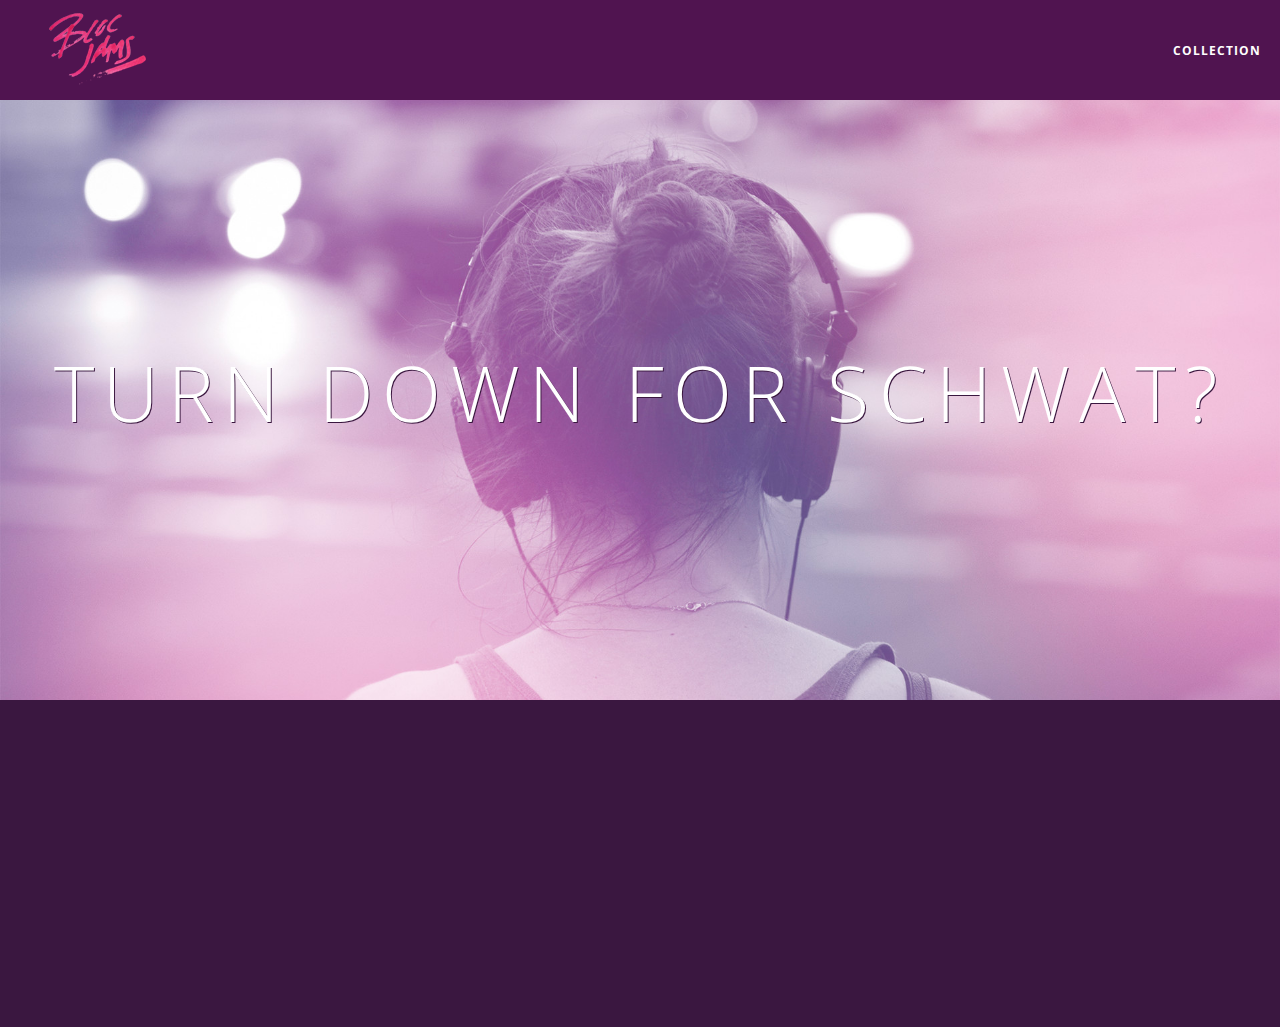
<file: index.html>
<!DOCTYPE html>
<html>
	<head>
		<title>Bloc Jams</title>
		<meta name="viewport" content="width=device-width, initial-scale=1">
		<link rel="stylesheet" type="text/css" href="http://fonts.googleapis.com/css?family=Open+Sans:400,800,600,700,300">
		<link rel="stylesheet" type="text/css" href="http://code.ionicframework.com/ionicons/2.0.1/css/ionicons.min.css">
		<link rel="stylesheet" type="text/css" href="styles/normalize.css">
		<link rel="stylesheet" type="text/css" href="styles/main.css">
		<link rel="stylesheet" type="text/css" href="styles/landing.css">
	</head>
	<body class="landing">
		<nav class="navbar">
			<a href="index.html" class="logo">
				<img src="assets/images/bloc_jams_logo.png" alt="bloc jams logo">
			</a>
			<div class="links-container">
				<a href="collection.html" class="navbar-link">collection</a>
			</div>
		</nav>
		<section class="hero-content">	
			<h1 class="hero-title">Turn down for schwat?</h1>
		</section>
		<main class="selling-points container clearfix">
			<section class="point column third">
				<span class="ion-music-note"></span>
				<h5 class="point-title">Choose your music</h5>
				<p class="point-description">The world is full of it! Choose your own!</p>
			</section>
			<section class="point column third">
				<span class="ion-radio-waves"></span>
				<h5 class="point-title">Unlimited, Streaming, Ad-free</h5>
				<p class="point-description">No arbitrary limits or distraction</p>
			</section>
			<section class="point column third">
				<span class="ion-iphone"></span>
				<h5 class="point-title">Mobile enabled</h5>
				<p class="point-description">Listen on the go!</p>
			</section>
		</main>
		<script src="https://code.jquery.com/jquery-2.1.3.min.js"></script>
		<script src="scripts/utilities.js"></script>
		<script src="scripts/landing.js"></script>
	</body>
</html>
</file>
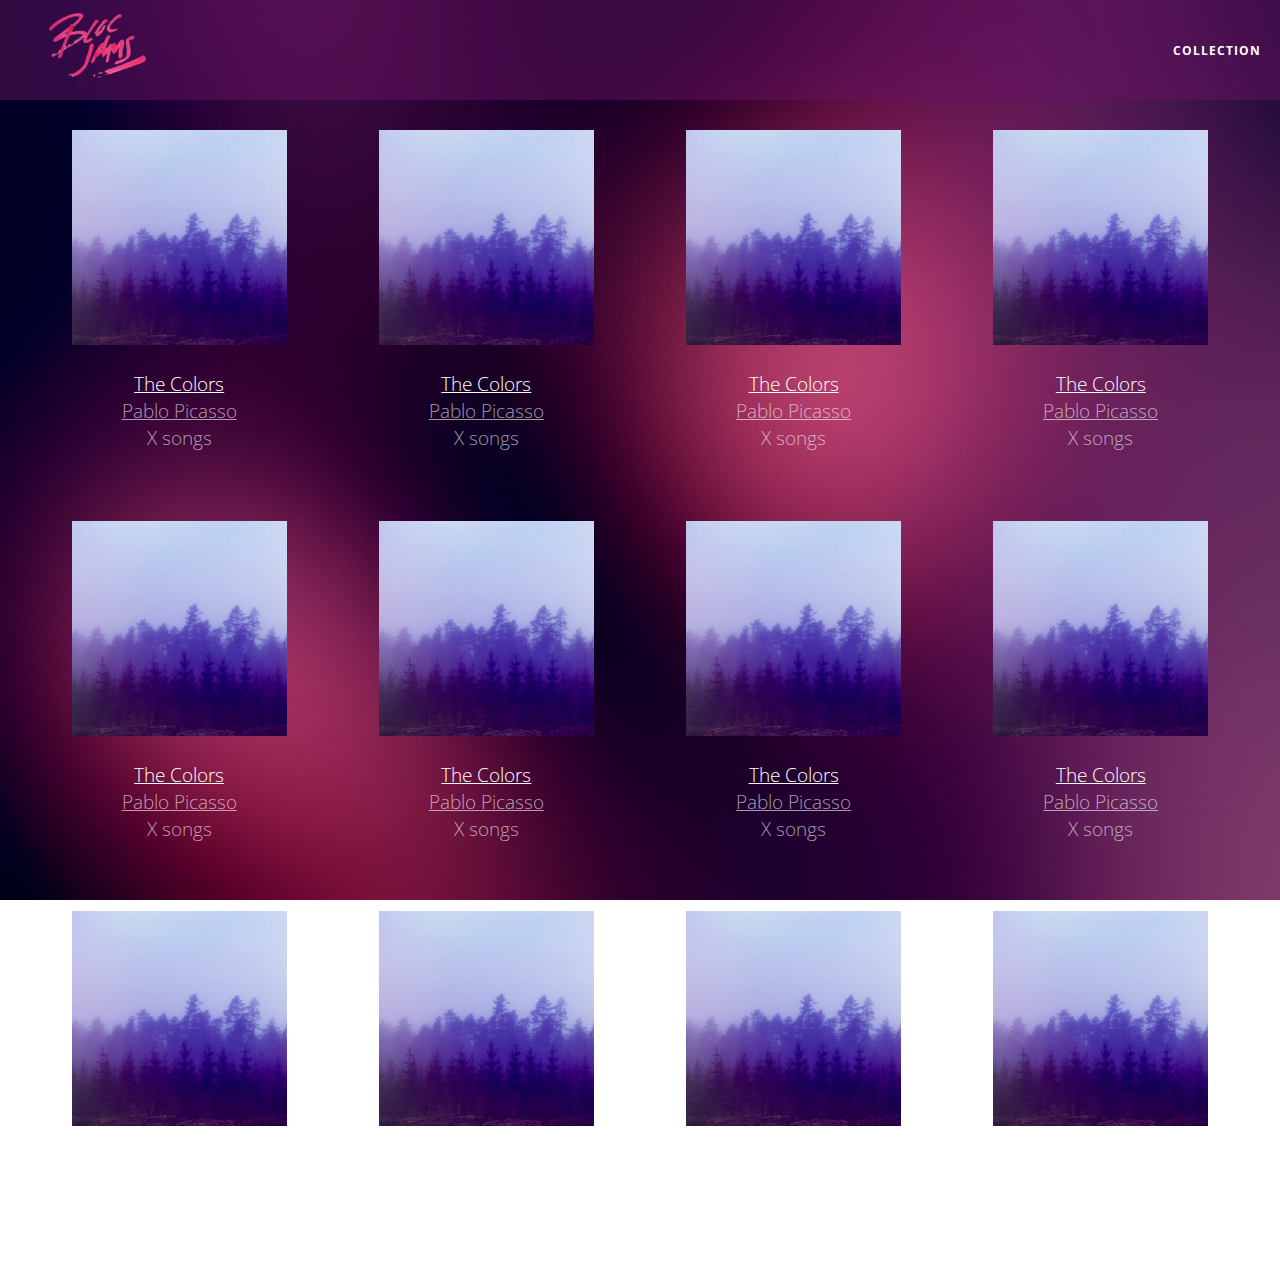
<file: collection.html>
<!DOCTYPE html>
<html>
	<head>
		<title>Bloc Jams</title>
		<meta name="viewport" content="width=device-width, initial-scale=1">
		<link rel="stylesheet" type="text/css" href="http://fonts.googleapis.com/css?family=Open+Sans:400,800,600,700,300">
		<link rel="stylesheet" type="text/css" href="http://code.ionicframework.com/ionicons/2.0.1/css/ionicons.min.css">
		<link rel="stylesheet" type="text/css" href="styles/normalize.css">
		<link rel="stylesheet" type="text/css" href="styles/main.css">
		<link rel="stylesheet" type="text/css" href="styles/collection.css">
	</head>
	<body class="collection">
		<nav class="navbar">
			<a href="index.html" class="logo">
				<img src="assets/images/bloc_jams_logo.png" alt="bloc jams logo">
			</a>
			<div class="links-container">
				<a href="collection.html" class="navbar-link">collection</a>
			</div>
		</nav>
		<section class="album-covers container clearfix">
			
		</section>
		<script src="https://code.jquery.com/jquery-2.1.3.min.js"></script>
		<script src="scripts/collection.js"></script>
	</body>
</html>
</file>
<file: styles/main.css>
*, *:before, *:after {
	-moz-box-sizing: border-box;
	-webkit-box-sizing: border-box;
	box-sizing: border-box;
}

html {
	height: 100%;
	font-size: 100%;
}

body {
	font-family: 'Open Sans';
	color: white;
	min-height: 100%;
}

.navbar {
	position: relative;
	padding: 0.5rem;
	background-color: rgba(101,18,95,0.5);
	z-index: 1;
}

.navbar .logo {
	position: relative;
	left: 2rem;
	cursor: pointer;
}

.container.narrow {
	max-width: 56rem;
}

.navbar .links-container {
	display: table;
	position: absolute;
	top: 0;
	right: 0;
	height: 100px;
	color: white;
	text-decoration: none;
}

.links-container .navbar-link {
	display: table-cell;
	position: relative;
	height: 100%;
	padding-left: 1rem;
	padding-right: 1rem;
	vertical-align: middle;
	color: white;
	font-size: 0.625rem;
	letter-spacing: 0.05rem;
	font-weight: 700;
	text-transform: uppercase;
	text-decoration: none;
	cursor: pointer;
}

.links-container .navbar-link:hover {
	color: rgb(233,50,117);
}

.navbar-link:active {
	color: rgb(233,50,117);
	background-color: white;
}

.container {
	margin: 0 auto;
	max-width: 64rem;
}

@media (min-width: 40rem) {
	html {font-size: 112%;}
	.column {
		float: left;
		padding-left: 1rem;
		padding-right: 1rem;
	}
	.column.full {width: 100%;}
	.column.two-thirds {width: 66.7%;}
	.column.half {width: 50%;}
	.column.third {width: 33.3%;}
	.column.fourth {width: 25%;}
	.column.flow-opposite {float: right;}
}

@media (min-width: 64rem) {
	html {font-size: 120%}
}

.clearfix:before,
.clearfix:after {
	content: " ";
	display: table;
}

.clearfix:after {
	clear:both;
}
</file>
<file: styles/landing.css>
body.landing {
	background-color: rgb(58,23,64);
}

.hero-content {
	position: relative;
	min-height: 600px;
	background-image: url(../assets/images/bloc_jams_bg.jpg);
	background-repeat: no-repeat;
	background-position: center center;
	background-size: cover;
}

.hero-content .hero-title {
	position: absolute;
	top: 40%;
	-webkit-transform: translateY(-50%);
	-moz-transform: translateY(-50%);
	-ms-transform: translateY(-50%);
	transform: translateY(-50%);
	width: 100%;
	text-align: center;
	font-size: 4rem;
	font-weight: 300;
	text-transform: uppercase;
	letter-spacing: 0.5rem;
	text-shadow: 1px 1px 0px rgb(58,23,63);
}

.selling-points {
	position: relative;
}

.point {
	position: relative;
	padding: 2rem;
	text-align: center;
	opacity: 0;
	-webkit-transform: scaleX(0.9) translateY(3rem);
	-moz-transform: scaleX(0.9) translateY(3rem);
	transform: scaleX(0.9) translateY(3rem);
	-webkit-transition: all 0.5s ease-in-out;
	-moz-transition: all 0.5s ease-in-out;
	transition: all 0.5s ease-in-out;
	-webkit-transition-delay: 0.2s;
	-moz-transition-delay: 0.2s;
	transition-delay: 0.2s;
}

.point .point-title {
	font-size: 1.25rem;
}

.ion-music-note,
.ion-radio-waves,
.ion-iphone {
	color: rgb(233,50,117);
	font-size: 5rem;
}
</file>
<file: styles/collection.css>
body.collection {
	background-image: url(../assets/images/blurred_backgrounds/blur_bg_2.jpg);
	background-repeat: no-repeat;
	background-attachment: fixed;
	background-position: center center;
	background-size: cover;
}

.album-covers {
	position: relative;
}

.collection-album-container {
	position: relative;
	margin-top: 30px;
	margin-bottom: 20px;
	text-align: center;
}

.collection-album-container .caption {
	margin-top: 10px;
}

.collection-album-container .caption p {
	font-size: 1rem;
	font-weight: 300;
	color: rgba(255,255,255,0.6);
}

.collection-album-container .caption p a {
	color: rgba(255,255,255,0.6);
}

.collection-album-container .caption p a.album-name {
	color: white;
}

.collection-album-container img {
	width: 80%;
}
</file>
